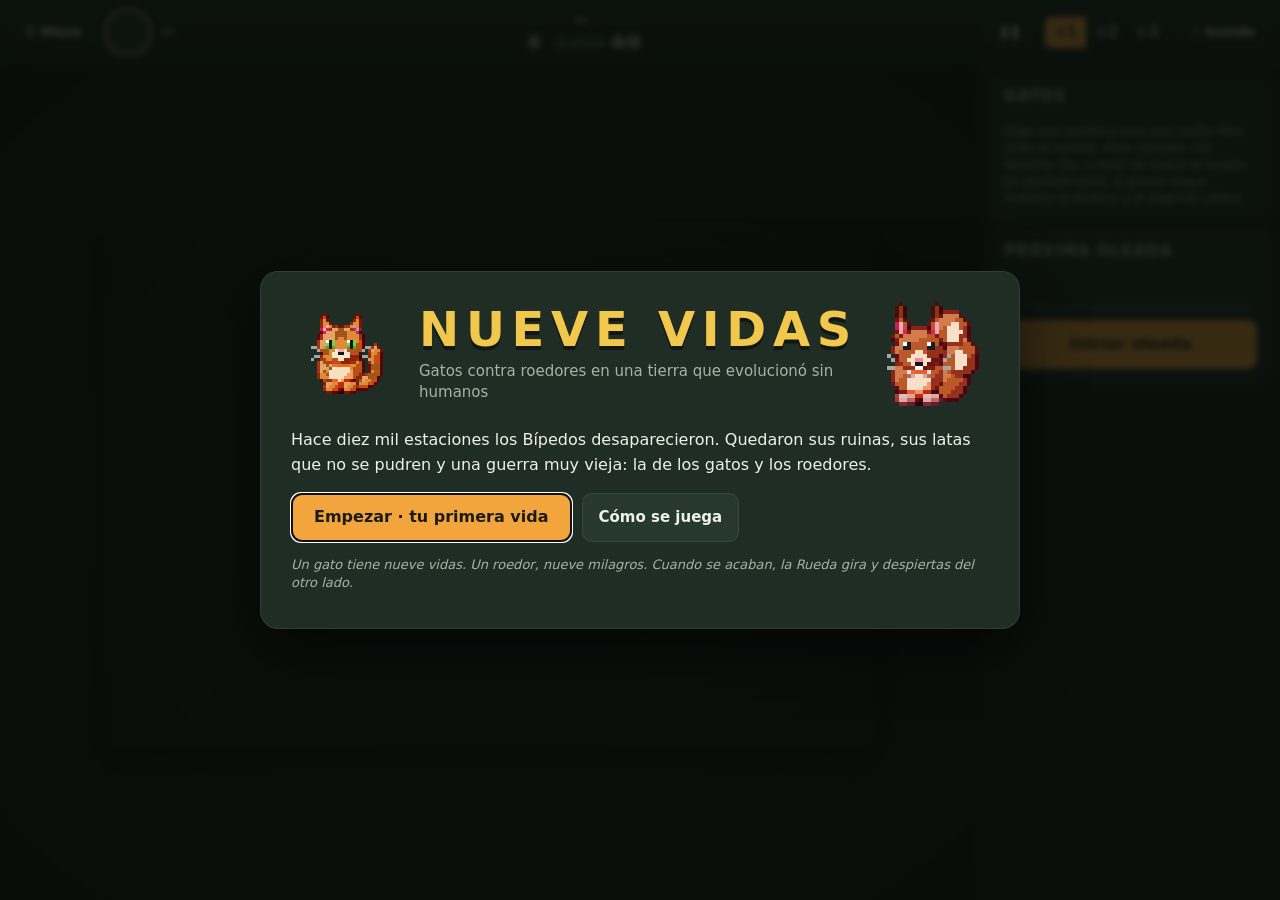
<file: games/nueve-vidas/index.html>
<!DOCTYPE html>
<html lang="es">
<head>
  <meta charset="utf-8">
  <meta name="viewport" content="width=device-width, initial-scale=1">
  <title>Nueve Vidas</title>
  <meta name="description" content="Tower defense de gatos y roedores en una tierra que evolucionó sin humanos. Nueve vidas, dos bandos, una Rueda.">
  <meta name="theme-color" content="#15201a">
  <link rel="stylesheet" href="css/style.css">
</head>
<body>
<div id="app" class="faction-gatos">
  <header id="hud">
    <div class="hud-left">
      <button id="btn-menu" class="btn ghost small" title="Menú / pausa (Esc)">☰ Menú</button>
      <div class="char-chip">
        <canvas id="hud-avatar" width="48" height="48"></canvas>
        <div>
          <div id="hud-name" class="chip-name">—</div>
          <div id="hud-lives" class="lives" title="Tus nueve oportunidades"></div>
        </div>
      </div>
    </div>
    <div class="hud-center">
      <div id="hud-level" class="level-name">—</div>
      <div class="hud-stats">
        <div class="stat" id="stat-cans" title="Latas"><span id="cans-icon" class="ico"></span><span id="hud-cans">0</span></div>
        <div class="stat" title="Oleada"><span class="lbl">Oleada</span><span id="hud-wave">0/0</span></div>
      </div>
    </div>
    <div class="hud-right">
      <button id="btn-pause" class="btn ghost small" title="Pausa (P)">❚❚</button>
      <div class="speed" id="speed" title="Velocidad (+ / −)">
        <button data-speed="1" class="active">×1</button>
        <button data-speed="2">×2</button>
        <button data-speed="3">×3</button>
      </div>
      <button id="btn-sound" class="btn ghost small" title="Sonido (M)">♪ Sonido</button>
    </div>
  </header>

  <main id="stage">
    <div id="canvas-wrap">
      <canvas id="game" width="768" height="528"></canvas>
      <div id="toasts"></div>
    </div>
    <aside id="sidebar">
      <section class="panel" id="shop">
        <h3 id="shop-title">Gatos</h3>
        <div id="shop-cards" class="cards"></div>
        <p class="hint">Elige una unidad y toca una casilla libre junto al camino. Para cancelar: clic derecho, Esc o tocar de nuevo la tarjeta. En pantalla táctil, el primer toque muestra el alcance y el segundo coloca.</p>
      </section>

      <section class="panel hidden" id="tower-panel">
        <div class="tp-head">
          <canvas id="tp-avatar" width="64" height="64"></canvas>
          <div><div id="tp-name" class="tp-name"></div><div id="tp-type" class="tp-type"></div></div>
        </div>
        <div id="tp-stats" class="tp-stats"></div>
        <label class="field"><span>Prioridad</span>
          <select id="tp-targeting">
            <option value="first">Más adelantado</option>
            <option value="last">Más atrasado</option>
            <option value="strong">Más fuerte</option>
            <option value="near">Más cercano</option>
            <option value="loot">Ladrones primero</option>
          </select>
        </label>
        <div class="tp-actions">
          <button id="btn-upgrade" class="btn primary">Mejorar</button>
          <button id="btn-sell" class="btn danger">Vender</button>
        </div>
        <p id="tp-record" class="hint"></p>
      </section>

      <section class="panel" id="wave-panel">
        <h3 id="wave-title">Próxima oleada</h3>
        <div id="wave-preview" class="preview"></div>
        <p id="wave-text" class="wave-text"></p>
        <div id="countdown" class="countdown"><div id="countdown-fill"></div></div>
        <button id="btn-wave" class="btn primary big">Iniciar oleada</button>
      </section>
    </aside>
  </main>

  <div id="overlay" class="overlay hidden"></div>
</div>

<!-- Núcleo -->
<script src="js/util.js"></script>
<script src="js/registry.js"></script>
<!-- Contenido -->
<script src="js/data/factions.js"></script>
<script src="js/data/enemies.js"></script>
<script src="js/data/towers.js"></script>
<!-- Niveles: para agregar uno, copia js/levels/_plantilla.js y súmalo aquí -->
<script src="js/levels/01-jardin-olvidado.js"></script>
<script src="js/levels/02-autopista-rota.js"></script>
<script src="js/levels/03-gran-despensa.js"></script>
<script src="js/levels/04-patio-de-carga.js"></script>
<script src="js/levels/11-terraplen.js"></script>
<script src="js/levels/12-alcantarillas.js"></script>
<script src="js/levels/13-tejado-del-templo.js"></script>
<script src="js/levels/14-silo.js"></script>
<!-- Motor -->
<script src="js/map.js"></script>
<script src="js/entities.js"></script>
<script src="js/game.js"></script>
<script src="js/campaign.js"></script>
<script src="js/pixel.js"></script>
<script src="js/sprites.js"></script>
<script src="js/terrain.js"></script>
<script src="js/art.js"></script>
<script src="js/render.js"></script>
<script src="js/audio.js"></script>
<script src="js/ui.js"></script>
<script src="js/main.js"></script>
</body>
</html>
</file>
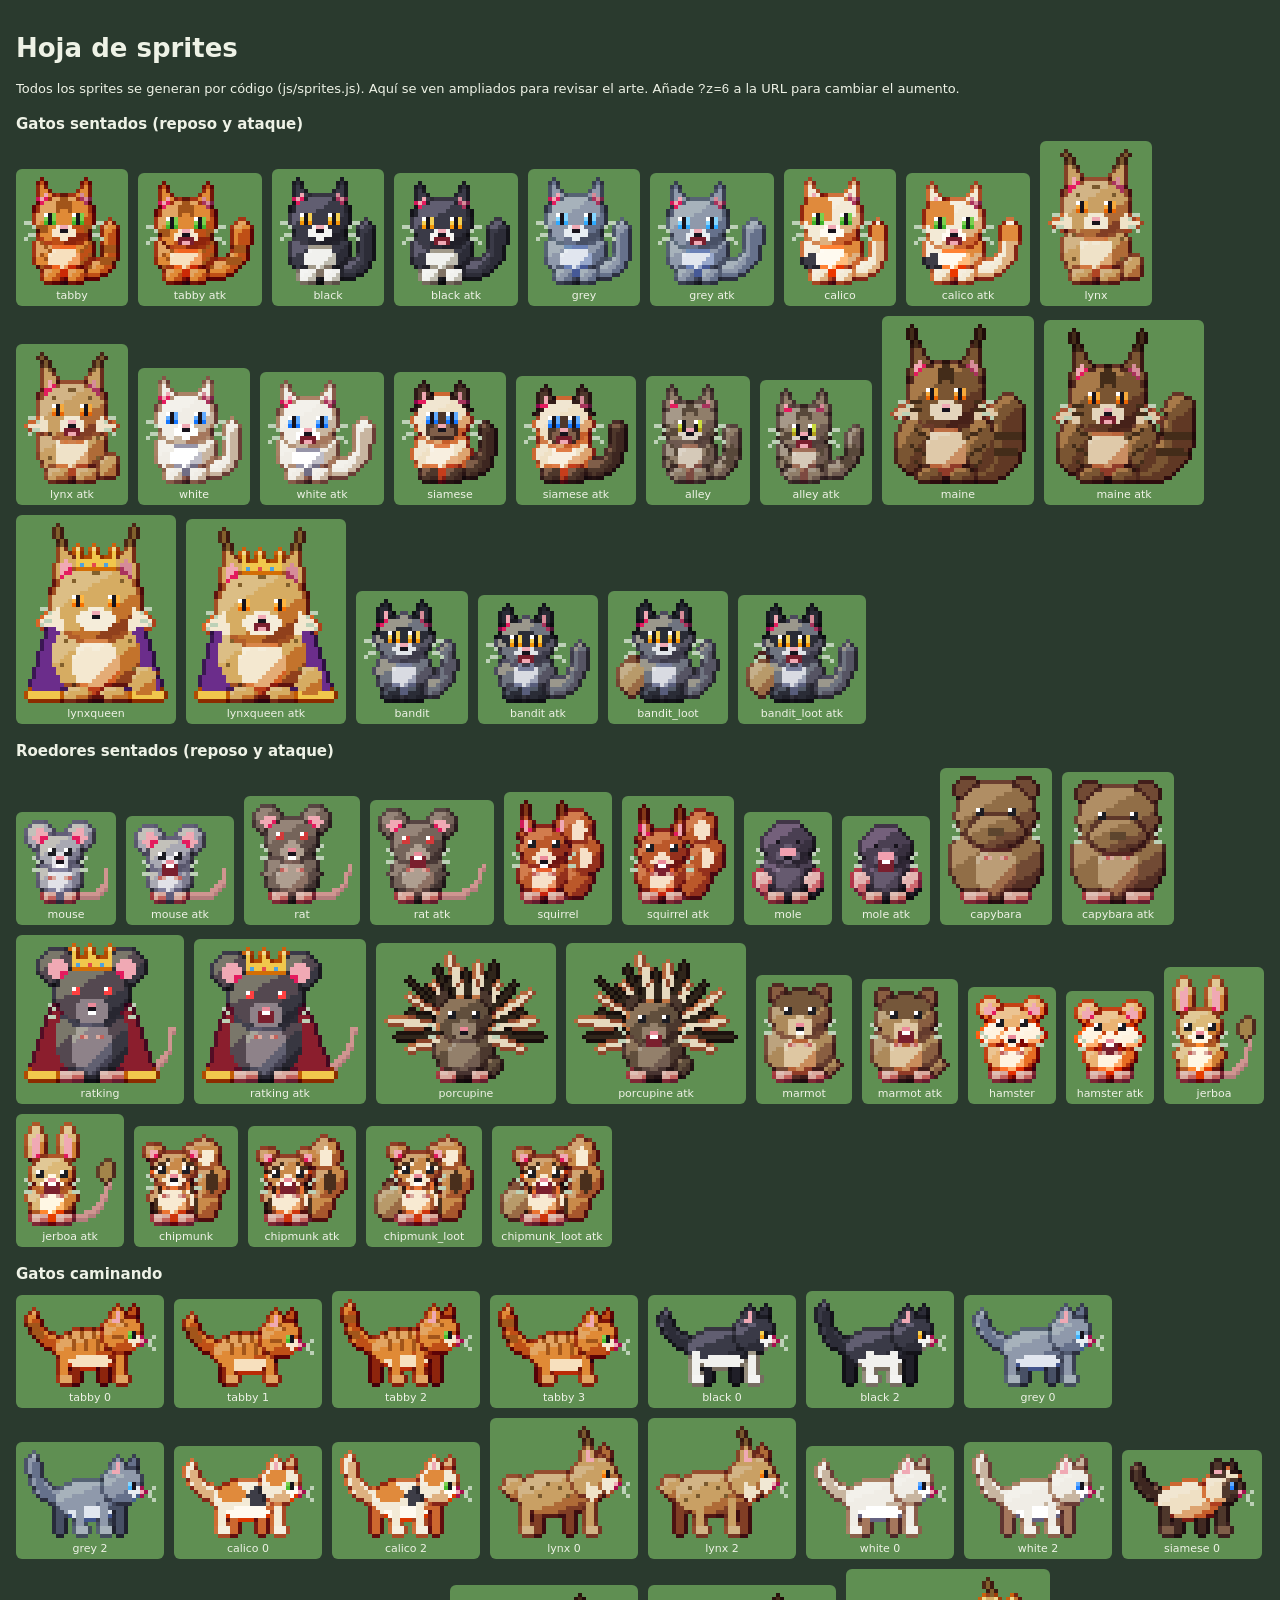
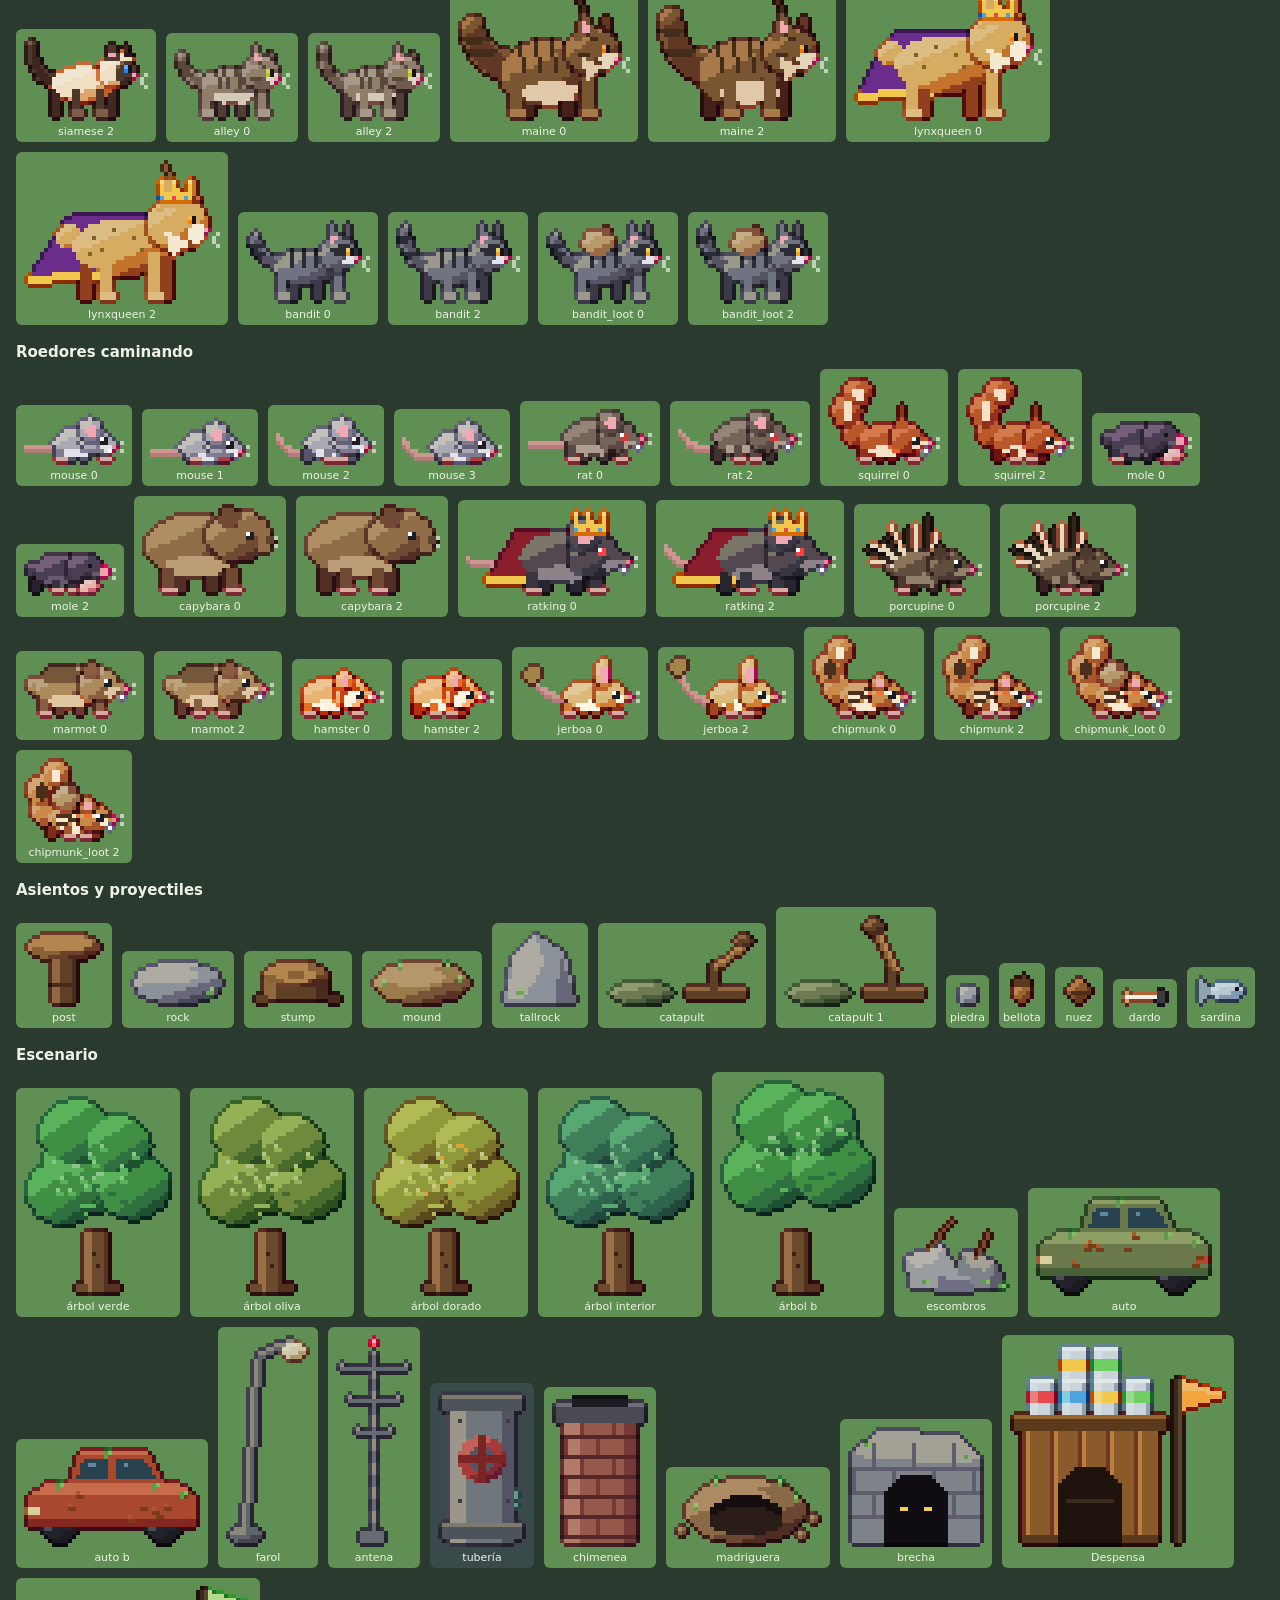
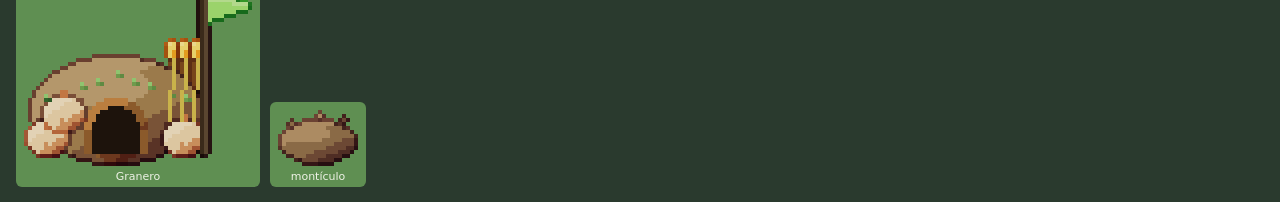
<file: games/nueve-vidas/tools/sprites.html>
<!DOCTYPE html>
<html lang="es">
<head>
<meta charset="utf-8">
<title>Nueve Vidas · hoja de sprites</title>
<style>
  body { margin: 0; padding: 16px; background: #2a3a2e; color: #eef2e6; font: 13px system-ui, sans-serif; }
  h2 { margin: 18px 0 8px; font-size: 15px; }
  .row { display: flex; flex-wrap: wrap; gap: 10px; align-items: flex-end; }
  figure { margin: 0; text-align: center; background: #5f8f52; border-radius: 6px; padding: 4px; }
  figure.dark { background: #3a4a4a; }
  figcaption { font-size: 11px; color: #eef2e6; }
  canvas { image-rendering: pixelated; display: block; margin: 0 auto; }
</style>
</head>
<body>
<h1>Hoja de sprites</h1>
<p>Todos los sprites se generan por código (js/sprites.js). Aquí se ven ampliados para revisar el arte. Añade <code>?z=6</code> a la URL para cambiar el aumento.</p>
<div id="out"></div>
<script src="../js/util.js"></script>
<script src="../js/pixel.js"></script>
<script src="../js/sprites.js"></script>
<script>
  const Z = Number((location.search.match(/z=(\d+)/) || [])[1]) || 4;
  const S = TD.sprites, out = document.getElementById('out');
  function section(title) {
    const h = document.createElement('h2'); h.textContent = title; out.appendChild(h);
    const r = document.createElement('div'); r.className = 'row'; out.appendChild(r);
    return r;
  }
  function show(row, px, label, dark) {
    const b = px.bbox();
    const src = px.toCanvas();
    const cv = document.createElement('canvas');
    cv.width = (b.w + 2) * Z; cv.height = (b.h + 2) * Z;
    const ctx = cv.getContext('2d'); ctx.imageSmoothingEnabled = false;
    ctx.drawImage(src, b.x - 1, b.y - 1, b.w + 2, b.h + 2, 0, 0, cv.width, cv.height);
    const fig = document.createElement('figure'); if (dark) fig.className = 'dark';
    fig.appendChild(cv);
    const cap = document.createElement('figcaption'); cap.textContent = label; fig.appendChild(cap);
    row.appendChild(fig);
  }
  const cats = Object.keys(S.SPECIES).filter((k) => S.SPECIES[k].kind === 'cat');
  const rods = Object.keys(S.SPECIES).filter((k) => S.SPECIES[k].kind === 'rodent');
  let r = section('Gatos sentados (reposo y ataque)');
  for (const k of cats) { show(r, S.sit(k, {}), k); show(r, S.sit(k, { attack: true, mouth: true, sway: 1 }), k + ' atk'); }
  r = section('Roedores sentados (reposo y ataque)');
  for (const k of rods) { show(r, S.sit(k, {}), k); show(r, S.sit(k, { attack: true, mouth: true, sway: 1 }), k + ' atk'); }
  r = section('Gatos caminando');
  for (const k of cats) for (let f = 0; f < 4; f += (k === 'tabby' ? 1 : 2)) show(r, S.walk(k, f), k + ' ' + f);
  r = section('Roedores caminando');
  for (const k of rods) for (let f = 0; f < 4; f += (k === 'mouse' ? 1 : 2)) show(r, S.walk(k, f), k + ' ' + f);
  r = section('Asientos y proyectiles');
  for (const k of ['post', 'rock', 'stump', 'mound', 'tallrock', 'catapult']) show(r, S.base(k, 0).px, k);
  show(r, S.base('catapult', 1).px, 'catapult 1');
  for (const k of ['piedra', 'bellota', 'nuez', 'dardo', 'sardina']) show(r, S.projectile(k), k);
  r = section('Escenario');
  for (const t of ['verde', 'oliva', 'dorado', 'interior']) show(r, S.tree(3, t), 'árbol ' + t);
  show(r, S.tree(9, 'verde'), 'árbol b'); show(r, S.rubble(1), 'escombros'); show(r, S.car(1), 'auto'); show(r, S.car(5), 'auto b');
  show(r, S.lamp(1).px, 'farol'); show(r, S.antenna(1).px, 'antena'); show(r, S.pipe(), 'tubería', true); show(r, S.chimney(), 'chimenea');
  show(r, S.spawn('burrow'), 'madriguera'); show(r, S.spawn('breach'), 'brecha');
  show(r, S.exit('despensa', '#f1a53c'), 'Despensa'); show(r, S.exit('granero', '#9bd36b'), 'Granero');
  show(r, S.mound(0), 'montículo');
</script>
</body>
</html>
</file>
<file: games/nueve-vidas/css/style.css>
/* Nueve Vidas · estilos */
:root {
  --bg: #15201a;
  --bg-2: #101712;
  --panel: #1f2d25;
  --panel-2: #27382e;
  --line: rgba(255, 255, 255, 0.08);
  --text: #eef2e6;
  --muted: #a7b3a3;
  --accent: #f1a53c;
  --accent-ink: #1b1b1b;
  --danger: #e5484d;
  --gold: #f1c74c;
  --radius: 12px;
  --font: "Segoe UI", system-ui, -apple-system, Roboto, "Helvetica Neue", sans-serif;
}
.faction-gatos { --accent: #f1a53c; }
.faction-roedores { --accent: #9bd36b; }

* { box-sizing: border-box; }
html, body { margin: 0; height: 100%; }
body { background: var(--bg); color: var(--text); font-family: var(--font); font-size: 15px; line-height: 1.4; overflow: hidden; }
button { font: inherit; color: inherit; cursor: pointer; }
h1, h2, h3, h4 { margin: 0 0 8px; line-height: 1.15; }
h2 { font-size: 26px; }
h3 { font-size: 15px; text-transform: uppercase; letter-spacing: 0.08em; color: var(--muted); margin-bottom: 10px; }
h4 { font-size: 14px; color: var(--muted); text-transform: uppercase; letter-spacing: 0.06em; }
p { margin: 0 0 10px; }
.hidden { display: none !important; }
.dim { opacity: 0.25; }

#app { height: 100vh; height: 100dvh; display: flex; flex-direction: column; }

/* ------------------------------------------------------------------ HUD */
#hud {
  display: flex; align-items: center; justify-content: space-between; gap: 12px;
  padding: 8px 14px; background: linear-gradient(#1b2a21, #182419); border-bottom: 1px solid var(--line);
  flex: none;
}
.hud-left, .hud-right, .hud-center { display: flex; align-items: center; gap: 12px; }
.hud-center { flex-direction: column; gap: 2px; }
.level-name { font-weight: 700; letter-spacing: 0.02em; }
.hud-stats { display: flex; gap: 16px; font-size: 14px; color: var(--muted); }
.stat { display: flex; align-items: center; gap: 6px; }
.stat .lbl { text-transform: uppercase; font-size: 11px; letter-spacing: 0.08em; }
.stat #hud-cans, .stat #hud-wave { color: var(--text); font-weight: 700; font-size: 16px; }
.ico svg { width: 18px; height: 18px; fill: var(--gold); display: block; }
.char-chip { display: flex; align-items: center; gap: 8px; }
.char-chip canvas { width: 48px; height: 48px; border-radius: 50%; background: var(--panel-2); border: 2px solid var(--accent); }
/* El pixel art no se suaviza al ampliarlo. */
canvas.avatar, #hud-avatar, #tp-avatar { image-rendering: crisp-edges; image-rendering: pixelated; }
.chip-name { font-weight: 700; font-size: 14px; }
.lives { display: flex; gap: 2px; }
.lives .life svg { width: 15px; height: 15px; fill: var(--accent); display: block; filter: drop-shadow(0 1px 0 rgba(0,0,0,0.5)); }
.lives .life.lost svg { fill: rgba(255, 255, 255, 0.16); filter: none; }
.speed { display: flex; border: 1px solid var(--line); border-radius: 8px; overflow: hidden; }
.speed button { background: transparent; border: 0; padding: 5px 9px; color: var(--muted); font-weight: 700; }
.speed button.active { background: var(--accent); color: var(--accent-ink); }
#btn-sound.off { opacity: 0.55; }

/* --------------------------------------------------------------- botones */
.btn {
  border: 1px solid var(--line); background: var(--panel-2); color: var(--text);
  border-radius: 10px; padding: 9px 16px; font-weight: 700; transition: transform 0.08s, filter 0.15s;
}
.btn:hover:not(:disabled) { filter: brightness(1.12); }
.btn:active:not(:disabled) { transform: translateY(1px); }
.btn:disabled { opacity: 0.45; cursor: not-allowed; }
.btn.primary { background: var(--accent); color: var(--accent-ink); border-color: transparent; }
.btn.danger { background: #7a2b2f; border-color: transparent; }
.btn.ghost { background: transparent; }
.btn.small { padding: 6px 10px; font-size: 13px; }
.btn.big { padding: 12px 22px; font-size: 16px; }
.btn-row { display: flex; flex-wrap: wrap; gap: 10px; margin: 16px 0 6px; }
.btn-row.quality { align-items: center; gap: 6px; margin-top: 10px; }
.btn-row.quality .hint { margin: 0 6px 0 0; }

/* ----------------------------------------------------------------- stage */
#stage { flex: 1; display: flex; min-height: 0; }
#canvas-wrap {
  flex: 1; display: flex; align-items: center; justify-content: center; position: relative;
  min-width: 0; min-height: 0; padding: 8px; background: radial-gradient(ellipse at center, #1a271f, var(--bg-2));
}
#game { display: block; border-radius: 10px; box-shadow: 0 12px 40px rgba(0, 0, 0, 0.55); cursor: crosshair; touch-action: none; max-width: 100%; }
#sidebar {
  width: 300px; flex: none; overflow-y: auto; padding: 10px; display: flex; flex-direction: column; gap: 10px;
  background: #182219; border-left: 1px solid var(--line);
}
.panel { background: var(--panel); border-radius: var(--radius); padding: 12px; border: 1px solid var(--line); }
.hint { font-size: 12px; color: var(--muted); margin: 8px 0 0; }

/* tienda */
.cards { display: grid; grid-template-columns: repeat(2, 1fr); gap: 8px; }
.card {
  position: relative; display: flex; flex-direction: column; align-items: center; gap: 2px; padding: 8px 6px 8px;
  background: var(--panel-2); border: 1px solid var(--line); border-radius: 10px; text-align: center;
}
.card canvas { width: 76px; height: 72px; }
.card-name { font-weight: 700; font-size: 13px; }
.card-role { font-size: 11px; color: var(--muted); }
.card-cost { display: flex; align-items: center; gap: 4px; justify-content: center; font-weight: 700; color: var(--gold); font-size: 13px; }
.card-cost svg { width: 14px; height: 14px; fill: var(--gold); }
.card .hotkey { position: absolute; top: 5px; left: 7px; font-size: 11px; color: var(--muted); border: 1px solid var(--line); border-radius: 4px; padding: 0 4px; }
.card.disabled { opacity: 0.45; }
.card.active { outline: 2px solid var(--accent); background: #2f4436; }
.card:hover:not(.disabled) { filter: brightness(1.1); }

/* panel de unidad */
.tp-head { display: flex; gap: 10px; align-items: center; margin-bottom: 8px; }
.tp-head canvas { width: 64px; height: 64px; background: var(--panel-2); border-radius: 10px; }
.tp-name { font-weight: 800; font-size: 17px; }
.tp-type { font-size: 12px; color: var(--muted); }
.tp-stats { display: flex; flex-direction: column; gap: 3px; margin-bottom: 8px; font-size: 13px; }
.tp-row { display: flex; justify-content: space-between; gap: 8px; border-bottom: 1px dashed var(--line); padding: 2px 0; }
.tp-row span { color: var(--muted); }
.tp-row .next { color: var(--accent); font-style: normal; font-weight: 600; }
.field { display: flex; align-items: center; justify-content: space-between; gap: 8px; font-size: 13px; color: var(--muted); margin-bottom: 8px; }
.field select { background: var(--panel-2); color: var(--text); border: 1px solid var(--line); border-radius: 8px; padding: 5px 8px; font: inherit; font-size: 13px; }
.tp-actions { display: flex; gap: 8px; }
.tp-actions .btn { flex: 1; padding: 8px 6px; font-size: 13px; }

/* panel de oleada */
.preview { display: flex; flex-wrap: wrap; gap: 6px; margin-bottom: 6px; }
.pv { display: flex; align-items: center; gap: 2px; background: var(--panel-2); border-radius: 8px; padding: 2px 6px 2px 2px; font-size: 13px; }
.pv canvas { width: 48px; height: 36px; }
.wave-text { font-size: 13px; color: var(--muted); font-style: italic; min-height: 18px; }
.countdown { height: 6px; background: rgba(255, 255, 255, 0.08); border-radius: 3px; overflow: hidden; margin: 6px 0 10px; }
#countdown-fill { height: 100%; width: 0; background: var(--accent); transition: width 0.2s linear; }
#btn-wave { width: 100%; }

/* avisos */
#toasts { position: absolute; top: 16px; left: 50%; transform: translateX(-50%); display: flex; flex-direction: column; gap: 6px; align-items: center; pointer-events: none; width: min(600px, 92%); z-index: 5; }
.toast {
  background: rgba(20, 26, 22, 0.93); border: 1px solid var(--line); border-radius: 10px; padding: 8px 14px; font-size: 14px;
  box-shadow: 0 8px 24px rgba(0, 0, 0, 0.4); animation: toast-in 0.25s ease-out; max-width: 100%; text-align: center;
}
.toast.death { border-color: var(--danger); background: rgba(70, 22, 26, 0.95); font-size: 15px; }
.toast.wave { border-color: var(--accent); }
.toast.out { opacity: 0; transition: opacity 0.35s; }
@keyframes toast-in { from { opacity: 0; transform: translateY(-8px); } to { opacity: 1; transform: none; } }

/* ------------------------------------------------------------- overlays */
.overlay {
  position: fixed; inset: 0; background: rgba(8, 12, 9, 0.8); display: flex; align-items: center; justify-content: center;
  padding: 20px; z-index: 10; backdrop-filter: blur(3px); overflow: auto;
}
.screen {
  width: min(760px, 100%); max-height: 100%; overflow: auto; background: var(--panel); border-radius: 18px; padding: 26px 30px;
  box-shadow: 0 20px 60px rgba(0, 0, 0, 0.6); border: 1px solid var(--line);
}
.screen-head { display: flex; align-items: flex-start; justify-content: space-between; gap: 12px; margin-bottom: 8px; }
.kicker { color: var(--accent); text-transform: uppercase; letter-spacing: 0.14em; font-size: 12px; font-weight: 700; margin-bottom: 4px; }
.lead { font-size: 16px; line-height: 1.55; }
.footnote { font-size: 13px; color: var(--muted); margin-top: 14px; font-style: italic; }
.title { font-size: 48px; letter-spacing: 0.14em; font-weight: 900; margin: 0; color: var(--gold); text-shadow: 0 4px 0 rgba(0, 0, 0, 0.45); line-height: 1; }
.title.small { font-size: 36px; text-align: center; margin-bottom: 16px; }
.tagline { color: var(--muted); margin: 8px 0 0; font-size: 15px; }
.menu-head { margin-bottom: 18px; }
.title-row { display: flex; align-items: center; gap: 16px; }
.title-row canvas { width: 112px; height: 112px; flex: none; }
.title-row > div { flex: 1; }

.char-card { display: flex; align-items: center; gap: 14px; background: var(--panel-2); border: 1px solid var(--line); border-radius: 14px; padding: 10px 14px; margin: 10px 0; }
.char-card canvas { width: 80px; height: 80px; border-radius: 50%; background: var(--panel); border: 2px solid var(--accent); flex: none; }
.char-card.big canvas { width: 152px; height: 152px; }
.char-card.faded canvas { filter: grayscale(0.8) brightness(0.7); border-color: var(--muted); }
.char-name { font-weight: 800; font-size: 20px; }
.char-sub { color: var(--muted); font-size: 13px; }
.char-card .lives { margin: 4px 0; }
.char-card .lives .life svg { width: 18px; height: 18px; }

.level-grid { display: grid; grid-template-columns: repeat(auto-fill, minmax(210px, 1fr)); gap: 12px; margin-top: 12px; }
.level-card {
  display: flex; gap: 10px; align-items: flex-start; text-align: left; background: var(--panel-2); border: 1px solid var(--line);
  border-radius: 12px; padding: 12px; transition: transform 0.08s, filter 0.15s;
}
.level-card:hover:not(:disabled) { filter: brightness(1.12); transform: translateY(-1px); }
.level-card.locked { opacity: 0.5; cursor: not-allowed; }
.level-card.won { border-color: rgba(241, 199, 76, 0.5); }
.lc-num { font-size: 26px; font-weight: 900; color: var(--accent); line-height: 1; min-width: 28px; }
.lc-name { font-weight: 800; font-size: 16px; }
.lc-sub { font-size: 12px; color: var(--muted); margin-bottom: 6px; }
.lc-meta { display: flex; align-items: center; gap: 10px; font-size: 13px; }
.paws { display: inline-flex; gap: 1px; }
.paws svg { width: 13px; height: 13px; fill: rgba(255, 255, 255, 0.18); }
.paws .on svg { fill: var(--accent); }
.stars { color: var(--gold); letter-spacing: 0.05em; }
.lock svg { width: 16px; height: 16px; fill: var(--muted); }

.two-col { display: grid; grid-template-columns: 1fr 1fr; gap: 16px; margin: 12px 0; }
.chips { display: flex; flex-wrap: wrap; gap: 8px; }
.unit-chip { display: flex; flex-direction: column; align-items: center; gap: 2px; font-size: 12px; color: var(--muted); background: var(--panel-2); border-radius: 10px; padding: 6px 8px; min-width: 70px; }
.unit-chip canvas { width: 76px; height: 72px; }

.stars-big { font-size: 40px; color: var(--gold); letter-spacing: 0.1em; margin: 6px 0 10px; }
.stats-grid { display: grid; grid-template-columns: repeat(4, 1fr); gap: 10px; margin: 10px 0; }
.stats-grid div { background: var(--panel-2); border-radius: 10px; padding: 10px; text-align: center; display: flex; flex-direction: column; }
.stats-grid b { font-size: 24px; }
.stats-grid span { font-size: 12px; color: var(--muted); }

.loot-line { background: var(--panel-2); border-radius: 10px; padding: 8px 12px; font-size: 14px; color: var(--muted); }
.loot-line b { color: var(--gold); }
.outro { border-left: 3px solid var(--accent); padding: 6px 12px; font-style: italic; color: #dfe6d6; line-height: 1.5; }
.echo-note { display: flex; align-items: center; gap: 10px; background: rgba(120, 170, 230, 0.12); border: 1px solid rgba(150, 200, 255, 0.3); border-radius: 10px; padding: 6px 12px; font-size: 14px; }
.echo-note canvas { width: 48px; height: 36px; flex: none; }
.pv.thief { outline: 1px solid rgba(255, 190, 90, 0.6); }
.pv.echo { outline: 1px solid rgba(150, 200, 255, 0.7); font-size: 12px; padding-right: 8px; }
.chron-entry.echo { border-left-color: #8fc3ff; }
.chron-entry.boss { border-left-color: var(--gold); }
.chronicle { max-height: 60vh; overflow: auto; padding-right: 6px; }
.chron-inc { margin: 14px 0 6px; color: var(--accent); }
.chron-entry { display: flex; gap: 10px; padding: 6px 8px; border-left: 3px solid var(--line); margin-bottom: 4px; font-size: 14px; background: rgba(255, 255, 255, 0.02); }
.chron-entry.death, .chron-entry.ninth { border-left-color: var(--danger); }
.chron-entry.win, .chron-entry.war { border-left-color: var(--gold); }
.chron-entry.born, .chron-entry.wheel { border-left-color: var(--accent); }
.chron-ico { width: 18px; flex: none; text-align: center; color: var(--muted); }
.help p { margin-bottom: 12px; }

/* ------------------------------------------------------------ responsive */
@media (max-width: 960px) {
  #stage { flex-direction: column; overflow: auto; }
  #canvas-wrap { flex: none; min-height: 0; }
  #sidebar { width: auto; border-left: none; border-top: 1px solid var(--line); overflow: visible; }
  .cards { grid-template-columns: repeat(auto-fill, minmax(110px, 1fr)); }
  .hud-center .level-name { display: none; }
  .hud-left .chip-name { display: none; }
  #hud { gap: 6px 10px; padding: 6px 8px; flex-wrap: wrap; }
  .hud-right { margin-left: auto; }
  #btn-sound { display: none; }
  .two-col, .stats-grid { grid-template-columns: 1fr 1fr; }
  .title { font-size: 34px; }
  .title-row canvas { display: none; }
  .screen { padding: 18px; }
}
</file>
